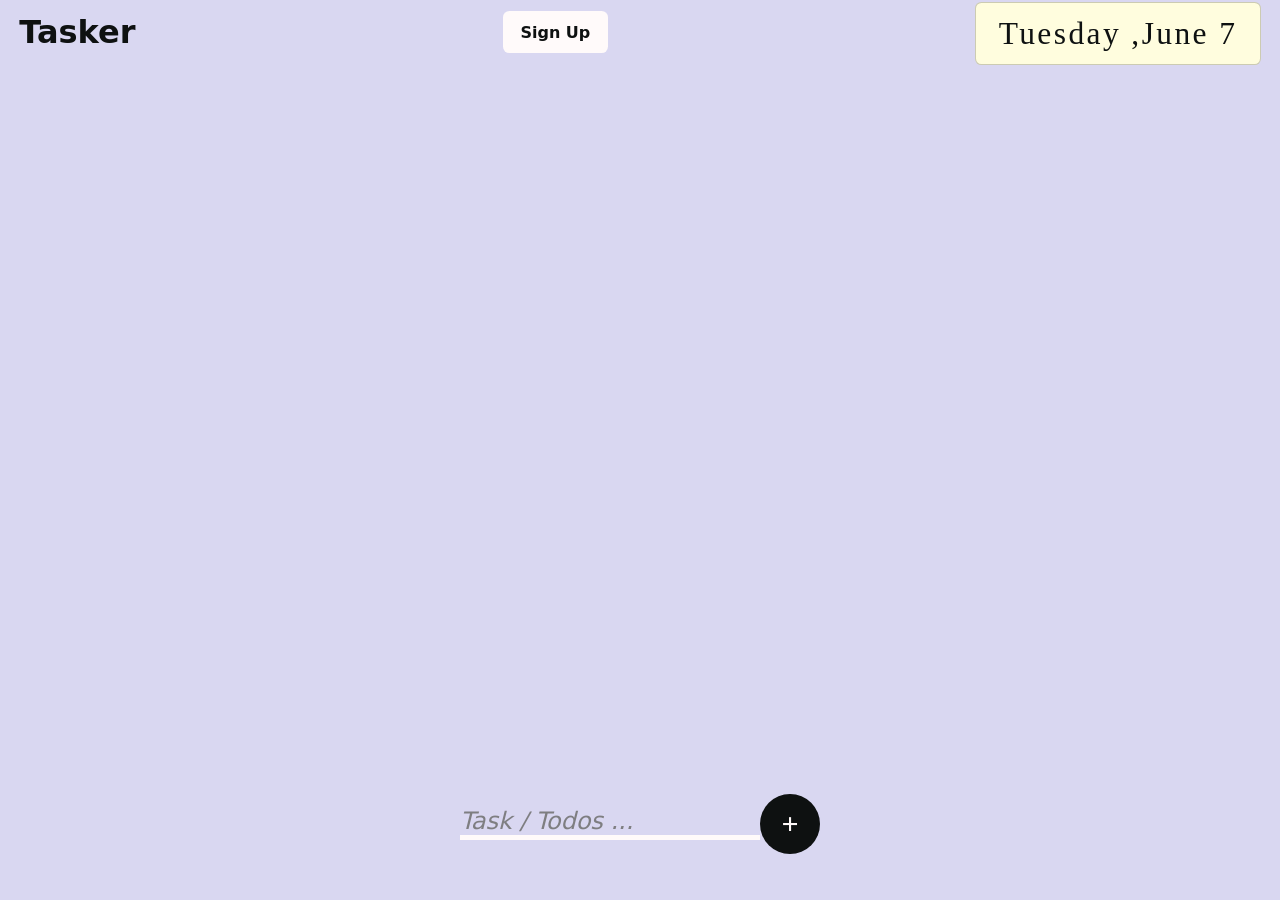
<file: index.html>
<!DOCTYPE html>
<html lang="en">
<head>
  <meta charset="utf-8">
  <meta name="viewport" content="width=device-width, initial-scale=1">

	<title>Tasker </title>
	<link rel="stylesheet"  href="style.css">
</head>
<body>

<div class="nav-bar">
	<h1>Tasker</h1>
	<button class="sign-up" onclick="userAuth()">Sign Up</button>

	<div class="banner">
		Tuesday ,June 7
	</div>
</div>

<section class="middle-panel">
	
	<div class="input-box">
		<input type="" name="" class="text" placeholder="task / todos ..." value="">
		<div class="main-btn">+</div>
	</div>

	<div class="todo-container ">
		<!-- It will get filled by Js -->
<!-- 	<div class="todo-card">
		<input type="checkbox" name="" onchange="changeIt()">
		<p class="t-text">Cook the spaghetti very well .This is my son i whom i am well pleased ... people should be very happy with me because you dont know what i am passing through ...</p>
		<button class="delete" style="text-decoration: none;">Del</button>
	</div> -->

</div>

	</div>

</section>


<script src="main.js"></script>
</body>
</html>
</file>
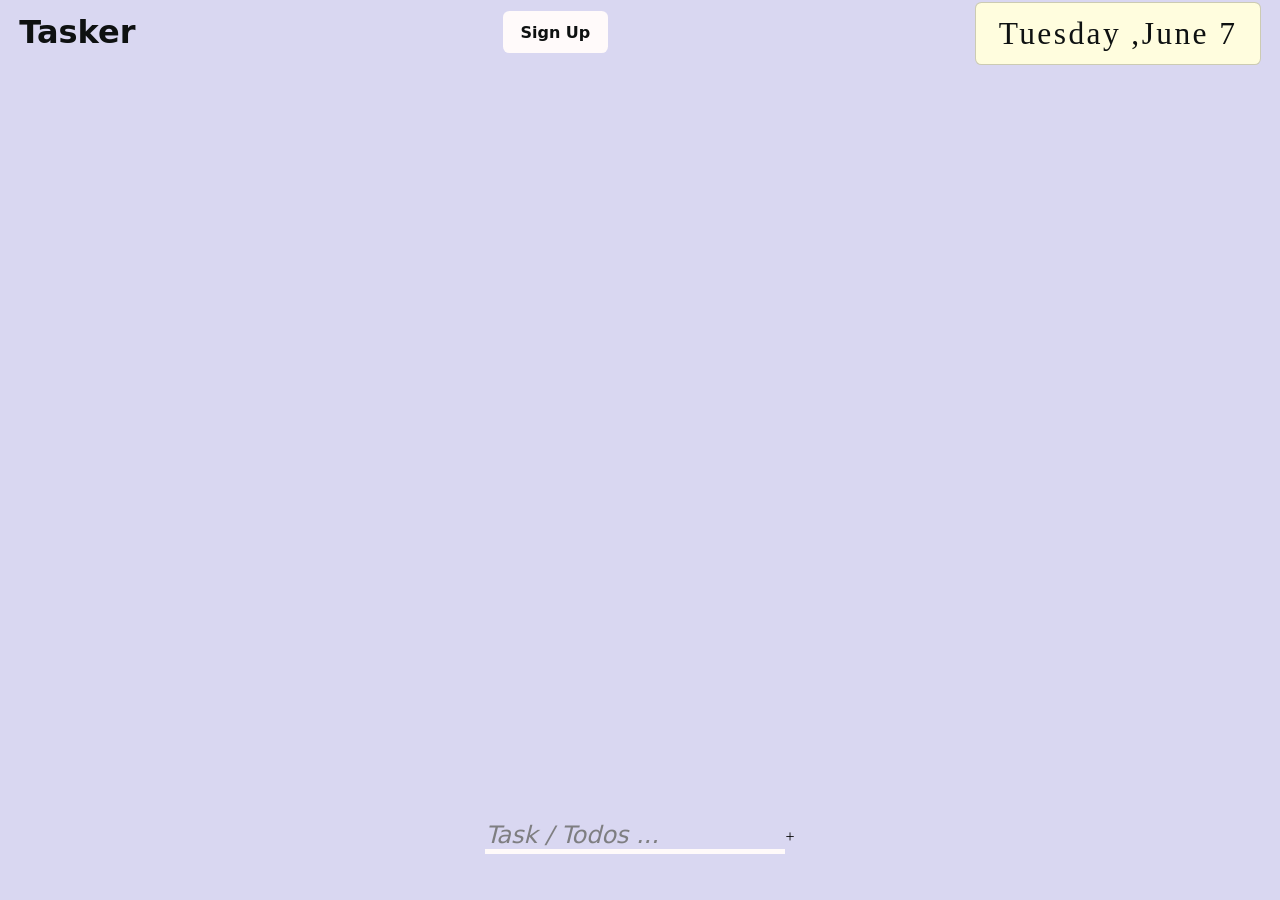
<file: idx2.html>
<!DOCTYPE html>
<html lang="en">
<head>
  <meta charset="utf-8">
  <meta name="viewport" content="width=device-width, initial-scale=1">

	<title>Tasker </title>
	<link rel="stylesheet"  href="style.css">
</head>
<body>

<div class="nav-bar">
	<h1>Tasker</h1>
	<button class="sign-up" onclick="userAuth()">Sign Up</button>

	<div class="banner">
		Tuesday ,June 7
	</div>
</div>

<section class="middle-panel">
	
	<div class="input-box">
		<input type="" name="" class="text" placeholder="task / todos ..." value="">
		<span class="main-btn">+</span>
	</div>

	<div class="todo-container ">
		<!-- It will get filled by Js -->
<!-- 	<div class="todo-card">
		<input type="checkbox" name="" onchange="changeIt()">
		<p class="t-text">Cook the spaghetti very well .This is my son i whom i am well pleased ... people should be very happy with me because you dont know what i am passing through ...</p>
		<button class="delete" style="text-decoration: none;">Del</button>
	</div> -->

</div>

	</div>

</section>


<script src="main2.js"></script>
</body>
</html>
</file>
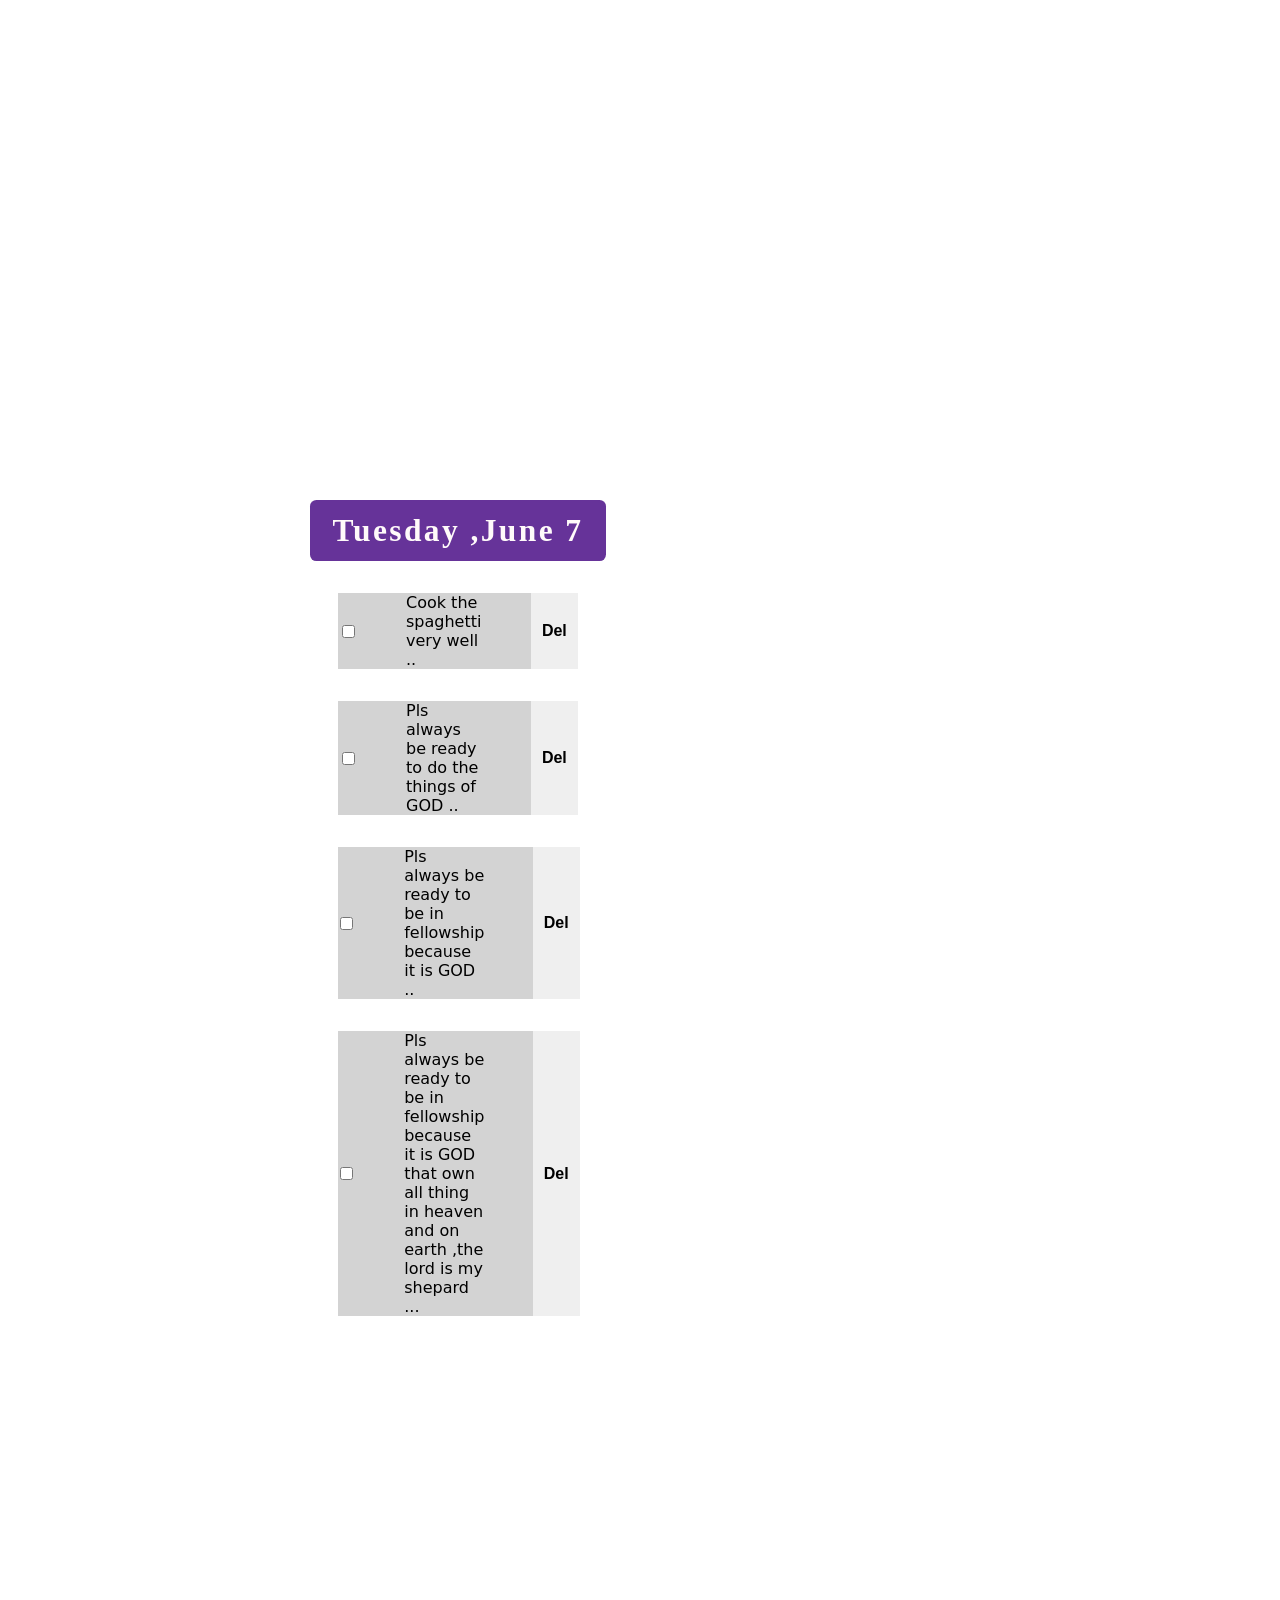
<file: todo-assets.html>
<!DOCTYPE html>
<html>
<head>
	<title>
		Todo Assets ..
	</title>

<style>

body{
	display: flex;
	justify-content: center;
	flex-direction: column;
	height: 200vh;
	width: 100vh;
	align-items: center;
	/*padding:3rem;*/
}

.banner{
	background-color: rebeccapurple;
	color:#FFFAFA;
	font-family: Arial black;
	font-weight: 700;
	font-size: clamp(1.5em,3.5vmin,2.2em);
	padding: .8rem 1.4rem;
	border-radius: .4rem;
	letter-spacing: .15rem;

}

.todo-item{
	margin-top: 2em;
	display: flex;
	justify-content: center;
	align-items: center;
	max-width: 15rem;
	/*padding:.4rem .5rem;*/
	background-color: lightgray;
}

.todo-text{

	font-family: system-ui;
	font-weight: 500;
	margin:0 3rem;
}

input:focus,.delete:focus{
	outline: none;
}

.delete{
	user-select: none;
	font-weight: bolder;
	font-size: 1rem;
	padding: .4rem .7rem;
	border: none;
	height: 100%;
	border-color: : white;
	/*border-radius: .3rem;*/
}

</style>
 
</head>
<body>

<div class="banner">
	Tuesday ,June 7
</div>

<div class="todo-item">
	<input type="checkbox" name="" onchange="changeIt()">
	<p class="todo-text">Cook the spaghetti very well ..</p>
	<button class="delete">Del</button>

</div>

<div class="todo-item">
	<input type="checkbox" name="">
  <p class="todo-text">Pls always be ready to do the things of GOD ..</p>
	<button class="delete">Del</button>
</div>

<div class="todo-item">
	<input type="checkbox" name="">
  <p class="todo-text">Pls always be ready to be in fellowship because it is GOD  ..</p>
	<button class="delete">Del</button>
</div>

<div class="todo-item">
	<input type="checkbox" name="">
  <p class="todo-text">Pls always be ready to be in fellowship because it is GOD  that own all thing in heaven and on earth ,the lord is my shepard ...</p>
	<button class="delete">Del</button>
</div>
<script >

let days=['monday','tuesday','wednesday','thursday','friday','saturday',
'sunday']

let banner = document.querySelector(".banner")

banner.innerHTML=`${new Date().today()}`

function changeIt(){
	console.log("Hello my people")
	alert("Hello africa")
}
</script>
</body>
</html>
</file>
<file: style.css>
*{
	padding:0;
	margin: 0;
	box-sizing: border-box;
	user-select: none;
}

:root{
	--red:#FFCBCB;
	--green1:#BAFFB4;
	--green2:#E7FBBE;
	--yellow:#FFFDDE;
	--purple:#D9D7F1;
	--black:#0e1111;
	--white:#FFFAFA;
}

body{
	height: 100vh;
	width: 100%;
	display: flex;
	justify-content: space-between;
	background-color: var(--purple);
	align-items: center;
	flex-direction: column;
}

.nav-bar{
	display: flex;
	justify-content: space-between;
	align-items: center;
	width:100%;
	padding: 1.2rem;
	flex-direction: row;
	height:4rem;
}

.banner{
	background-color: var(--yellow);
	color:var(--black);
	font-family: Arial black;
	font-weight: 400;
	font-size: clamp(1.0em,3.5vmin,2.2em);
	padding: .8rem 1.4rem;
	border-radius: .4rem;
	letter-spacing: .15rem;
	margin-top: .2rem;
	transition: display 200ms ease-in-out;
	border: 1.5px solid rgba(0,0,0,.2);
}

h1{
	color: var(--black);
	font-family: system-ui;
}


.sign-up{
	border:none;
	border-radius: .4rem;
	padding:.7rem 1.1rem;
	color:var(--black);
	font-size:1rem;
	font-weight: bold;
	font-family: system-ui;
	background-color: var(--white)
}


.input-box{
	display: flex;
	justify-content: space-around;
	align-items: center;
	flex-wrap: nowrap;
	/*background-color: var(--black);*/
	padding:.5rem .3rem;
	margin-top: 2.5rem;
	
}

.input-box input,input:focus{
	outline: none;
	border:none;
	font-family: system-ui;
	font-size: 1.5rem;
	background:none;
	text-transform: capitalize;
	border-bottom: 5px solid var(--white)
}

.input-box div{
	width:60px;
	height: 60px;
	/*padding:.5rem .8rem;*/
/*	margin-left:.3rem;*/
	display: flex;
	justify-content: center;
	align-items: center;
	font-size: 30px;
	border-radius: 100%;
	user-select: none;
	background-color: var(--black);
	font-weight:bold;
	color: var(--white)
}

.middle-panel{
	display:flex;
	justify-content: center;
	align-items: center;
	flex-direction: column;
}

::placeholder{
	font-style: italic;
	opacity: .9;
}

.todo-container{
	display: flex;
	justify-content: center;
	align-items: center;
	flex-direction: column;
	padding: 1.2rem;
/*	background-color: red;*/
/*	height:50px;*/
}

.todo-card{
	display: flex;
	justify-content: space-between;
	width:300px;
	background-color:var(--yellow);
	font-family: system-ui;
	font-weight: 500;
	border-bottom: .3px solid rgba(0,0,0,0.2)
}

.t-text{
	margin: .3rem 0;
	text-align: left;
	/*text-decoration: line-through;*/
}

.strike{
	text-decoration: line-through;
}

input[type='checkbox']{
	margin:.5rem;
}

.delete{
	text-decoration: none !important;
	padding: .4rem .7rem;
	font-family: Arial;
	background-color: var(--red);
	font-weight: 900;
	color:gray;
	border: none;

}

@media (max-width: 720px){
	.nav-bar .banner{
		display: none;
	}

	.input-box input{
		font-size: 1.1rem;
		border-bottom: 4px solid var(--white)
	}

	.input-box div{
		width:50px;
		height: 50px;
		font-size: 25px;
		font-weight: bolder;
	}

	::placeholder{
		font-style: italic;
		font-size: 20px;
	}
}
</file>
